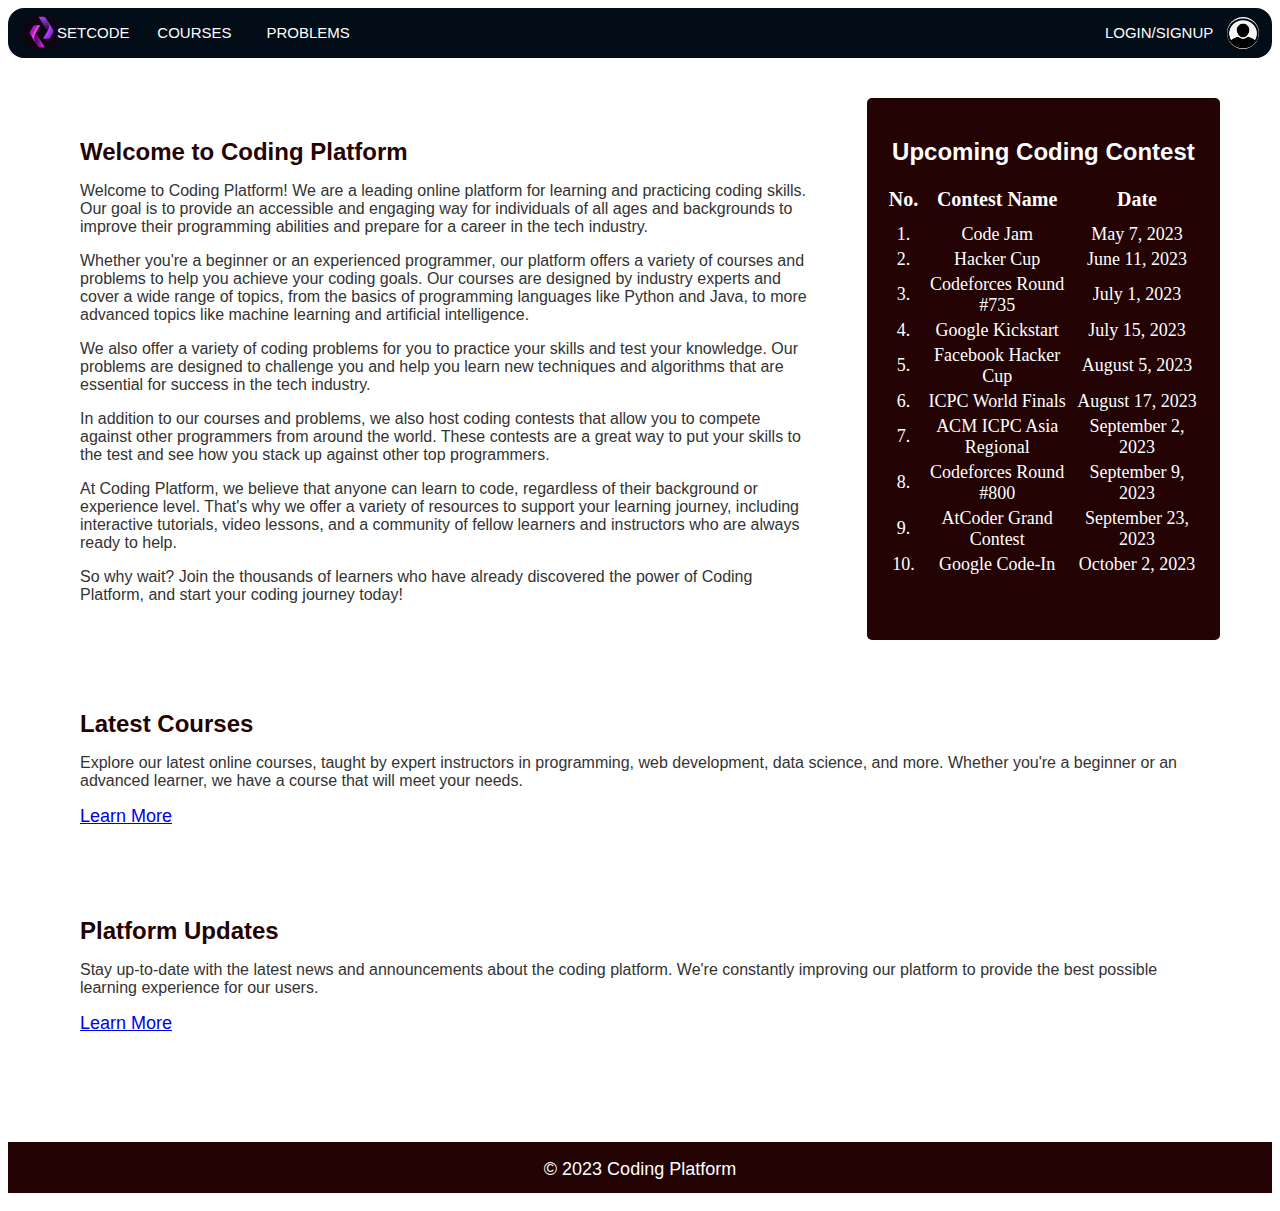
<file: index.html>
<!DOCTYPE html>
<html lang="en">
<head>
  <meta charset="UTF-8">
  <meta name="viewport" content="width=device-width, initial-scale=1.0">
  <title>Coding Platform - Home</title>
  <link rel="stylesheet" href="istyle.css">
  <link rel="stylesheet" href="css/navbar.css">
</head>
<body>
  <header>
    <nav class="navbar">  
      
      <a href="#" class="active">Setcode</a>
      <a href="courses.html">Courses</a>
      <a href="problems.html">Problems</a>
      <a href="login_form.php" class="right">Login/Signup</a>
      <img  id="logo" src="css/logo.png" alt="">  
      <img  src="css/user3.jpeg" alt="">
    </nav>
  </header>
  <main>
    <!-- <div style="background-color: #ae8c89;"> -->
   
      <main>
        <div id="home">
          <div class="section" style="width: 63%;">
            <h2>Welcome to Coding Platform</h2>
            <p>Welcome to Coding Platform! We are a leading online platform for learning and practicing coding skills. Our goal is to provide an accessible and engaging way for individuals of all ages and backgrounds to improve their programming abilities and prepare for a career in the tech industry.</p>
            <p>Whether you're a beginner or an experienced programmer, our platform offers a variety of courses and problems to help you achieve your coding goals. Our courses are designed by industry experts and cover a wide range of topics, from the basics of programming languages like Python and Java, to more advanced topics like machine learning and artificial intelligence.</p>
            <p>We also offer a variety of coding problems for you to practice your skills and test your knowledge. Our problems are designed to challenge you and help you learn new techniques and algorithms that are essential for success in the tech industry.</p>
            <p>In addition to our courses and problems, we also host coding contests that allow you to compete against other programmers from around the world. These contests are a great way to put your skills to the test and see how you stack up against other top programmers.</p>
            <p>At Coding Platform, we believe that anyone can learn to code, regardless of their background or experience level. That's why we offer a variety of resources to support your learning journey, including interactive tutorials, video lessons, and a community of fellow learners and instructors who are always ready to help.

            </p>
            <p>So why wait? Join the thousands of learners who have already discovered the power of Coding Platform, and start your coding journey today!

            </p>
            <!-- <a href="#">Learn More</a> -->
          </div>
      
          <div class="section" style="width: 27%; margin: 0px 0px 30px 0px; background-color:#230303 ;" >
            <h2 style="color: white; text-align: center;">Upcoming Coding Contest</h2>
            <!-- <p style="color: white;">Join our upcoming coding contest and compete with other programmers for a chance to win prizes and recognition. The contest will test your skills in algorithm design, problem-solving, and code optimization.</p> -->
            <table>
              <thead >
                <tr >
                  <th style="padding: 10px 0px 10px 0px;">No.</th>
                  <th style="padding: 10px 0px 10px 0px;">Contest Name</th>
                  <th style="padding: 10px 0px 10px 0px;">Date</th>
                  <!-- <br> -->
                </tr>
              </thead>
              
              <tbody>
                <tr>
                  <td>1.</td>
                  <td>Code Jam</td>
                  <td>May 7, 2023</td>
                </tr>
                <tr>
                  <td>2.</td>
                  <td>Hacker Cup</td>
                  <td>June 11, 2023</td>
                </tr>
                <tr>
                  <td>3.</td>
                  <td>Codeforces Round #735</td>
                  <td>July 1, 2023</td>
                </tr>
                <tr>
                  <td>4.</td>
                  <td>Google Kickstart</td>
                  <td>July 15, 2023</td>
                </tr>
                <tr>
                  <td>5.</td>
                  <td>Facebook Hacker Cup</td>
                  <td>August 5, 2023</td>
                </tr>
                <tr>
                  <td>6.</td>
                  <td>ICPC World Finals</td>
                  <td>August 17, 2023</td>
                </tr>
                <tr>
                  <td>7.</td>
                  <td>ACM ICPC Asia Regional</td>
                  <td>September 2, 2023</td>
                </tr>
                <tr>
                  <td>8.</td>
                  <td>Codeforces Round #800</td>
                  <td>September 9, 2023</td>
                </tr>
                <tr>
                  <td>9.</td>
                  <td>AtCoder Grand Contest</td>
                  <td>September 23, 2023</td>
                </tr>
                <tr>
                  <td>10.</td>
                  <td>Google Code-In</td>
                  <td>October 2, 2023</td>
                </tr>
               <!--  <tr>
                  <td>11.</td>
                  <td>ACM ICPC North America</td>
                  <td>October 21, 2023</td>
                </tr>
                <tr>
                  <td>12.</td>
                  <td>Codeforces Round #850</td>
                  <td>November 4, 2023</td>
                </tr>
                <tr>
                  <td>13.</td>
                  <td>Facebook Hacker Cup Finals</td>
                  <td>November 18, 2023</td>
                </tr>
                <tr>
                  <td>14.</td>
                  <td>AtCoder Beginner Contest</td>
                  <td>December 9, 2023</td>
                </tr>
                <tr>
                  <td>15.</td>
                  <td>Codeforces Round #900</td>
                  <td>December 23, 2023</td>
                </tr> -->
              </tbody>
            </table>
            
            <!-- <a href="#">Learn More</a> -->
          </div>
      
          <div class="section">
            <h2>Latest Courses</h2>
            <p>Explore our latest online courses, taught by expert instructors in programming, web development, data science, and more. Whether you're a beginner or an advanced learner, we have a course that will meet your needs.</p>
            <a href="#">Learn More</a>
          </div>
      
          <div class="section">
            <h2>Platform Updates</h2>
            <p>Stay up-to-date with the latest news and announcements about the coding platform. We're constantly improving our platform to provide the best possible learning experience for our users.</p>
            <a href="#">Learn More</a>
          </div>
        </div>
      
      </main>
      
    </main>
    <!-- Footer -->
    <div class="footer">
      <p style="padding: 17px 0px 13px 0px;">&copy; 2023 Coding Platform</p>
    </div>
</body>
</html>
</file>
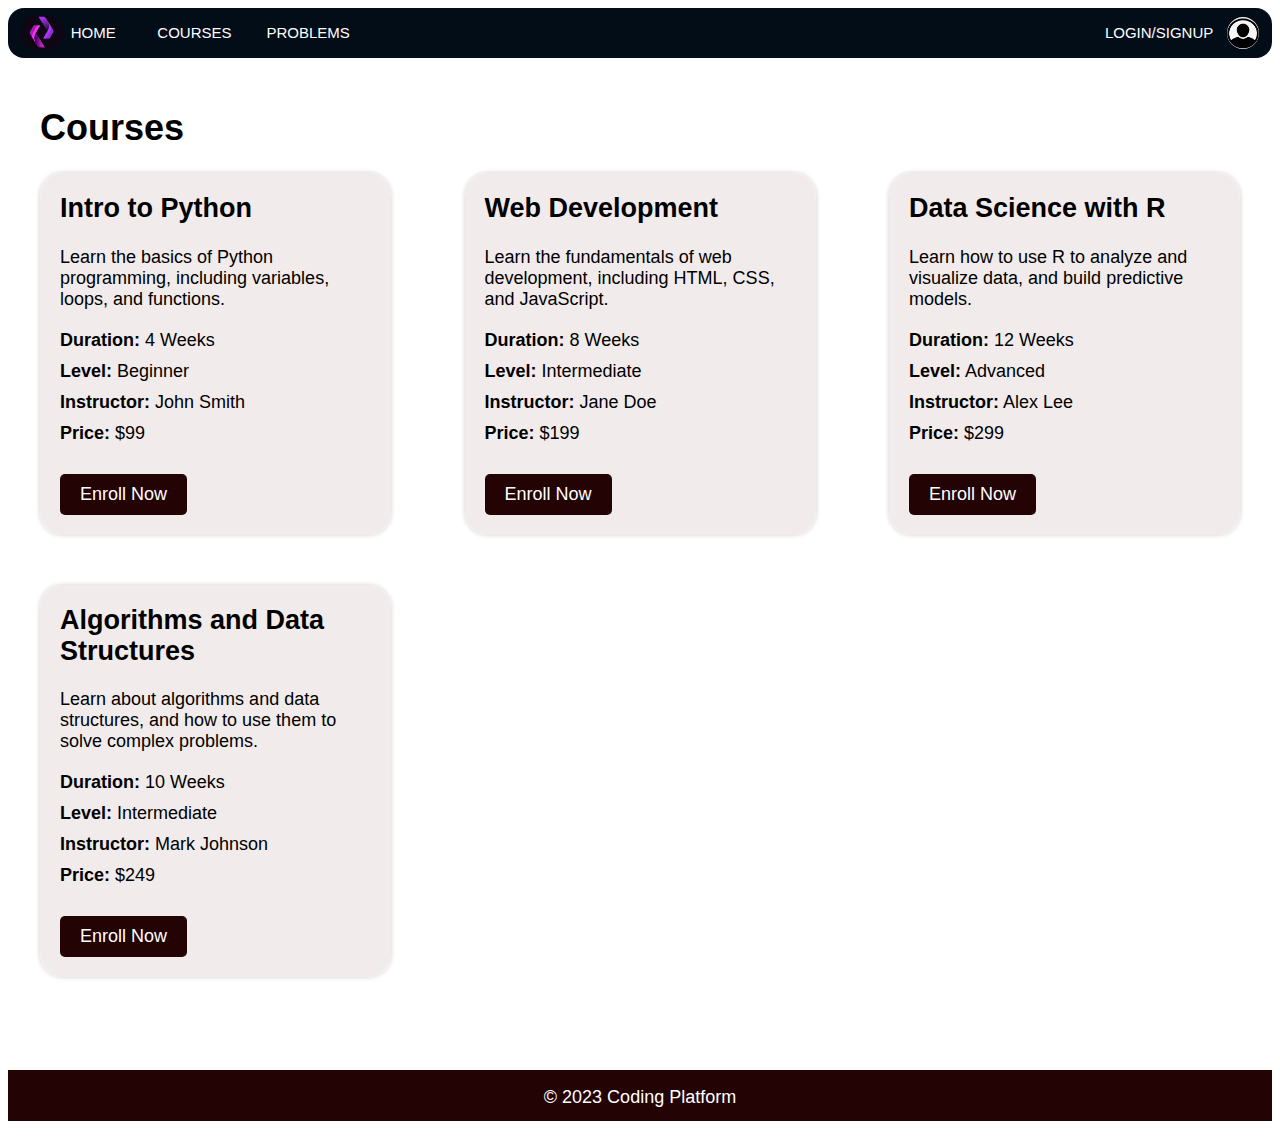
<file: courses.html>
<!DOCTYPE html>
<html>
  <head>
    <meta charset="utf-8">
    <title>Coding Platform</title>
    <link rel="stylesheet" href="cstyle.css">
    <link rel="stylesheet" href="css/navbar.css">
  </head>
  <body>
    <header>
      <nav class="navbar">  
      <a href="index.html">Home</a>
      <a href="#" class="active">Courses</a>
      <a href="problems.html">Problems</a>
      <a href="login_form.php" class="right">Login/Signup</a>
      <img  id="logo" src="css/logo.png" alt="">
      <img  src="css/user3.jpeg" alt="">
    
    </nav>
  </header>
    
    <div id="courses" class="container">
      <h1>Courses</h1>
      <div class="course-container">
        <div class="course">
          <!-- <img src="https://via.placeholder.com/150" alt="Course Image"> -->
          <div class="course-info">
            <h2>Intro to Python</h2>
            <p>Learn the basics of Python programming, including variables, loops, and functions.</p>
            <ul>
              <li><span>Duration:</span> 4 Weeks</li>
              <li><span>Level:</span> Beginner</li>
              <li><span>Instructor:</span> John Smith</li>
              <li><span>Price:</span> $99</li>
            </ul>
            <a href="#">Enroll Now</a>
          </div>
        </div>

        <div class="course">
          <!-- <img src="https://via.placeholder.com/150" alt="Course Image"> -->
          <div class="course-info">
            <h2>Web Development </h2>
            <p>Learn the fundamentals of web development, including HTML, CSS, and JavaScript.</p>
            <ul>
              <li><span>Duration:</span> 8 Weeks</li>
              <li><span>Level:</span> Intermediate</li>
              <li><span>Instructor:</span> Jane Doe</li>
              <li><span>Price:</span> $199</li>
            </ul>
            <a href="#">Enroll Now</a>
          </div>
        </div>

        <div class="course">
          <!-- <img src="https://via.placeholder.com/150" alt="Course Image"> -->
          <div class="course-info">
            <h2>Data Science with R</h2>
            <p>Learn how to use R to analyze and visualize data, and build predictive models.</p>
            <ul>
              <li><span>Duration:</span> 12 Weeks</li>
              <li><span>Level:</span> Advanced</li>
              <li><span>Instructor:</span> Alex Lee</li>
              <li><span>Price:</span> $299</li>
            </ul>
            <a href="#">Enroll Now</a>
          </div>
        </div>

        <div class="course">
          <!-- <img src="https://via.placeholder.com/150" alt="Course Image"> -->
          <div class="course-info">
            <h2>Algorithms and Data Structures</h2>
            <p>Learn about algorithms and data structures, and how to use them to solve complex problems.</p>
            <ul>
              <li><span>Duration:</span> 10 Weeks</li>
              <li><span>Level:</span> Intermediate</li>
              <li><span>Instructor:</span> Mark Johnson</li>
              <li><span>Price:</span> $249</li>
        </ul>
        <a href="#">Enroll Now</a>
      </div>
    </div>
  </div>
</div>

<!-- Footer -->
<!-- Footer -->
<div class="footer">
  <p style="padding: 17px 0px 13px 0px;">&copy; 2023 Coding Platform</p>
</div>
  </body>
</html>
</file>
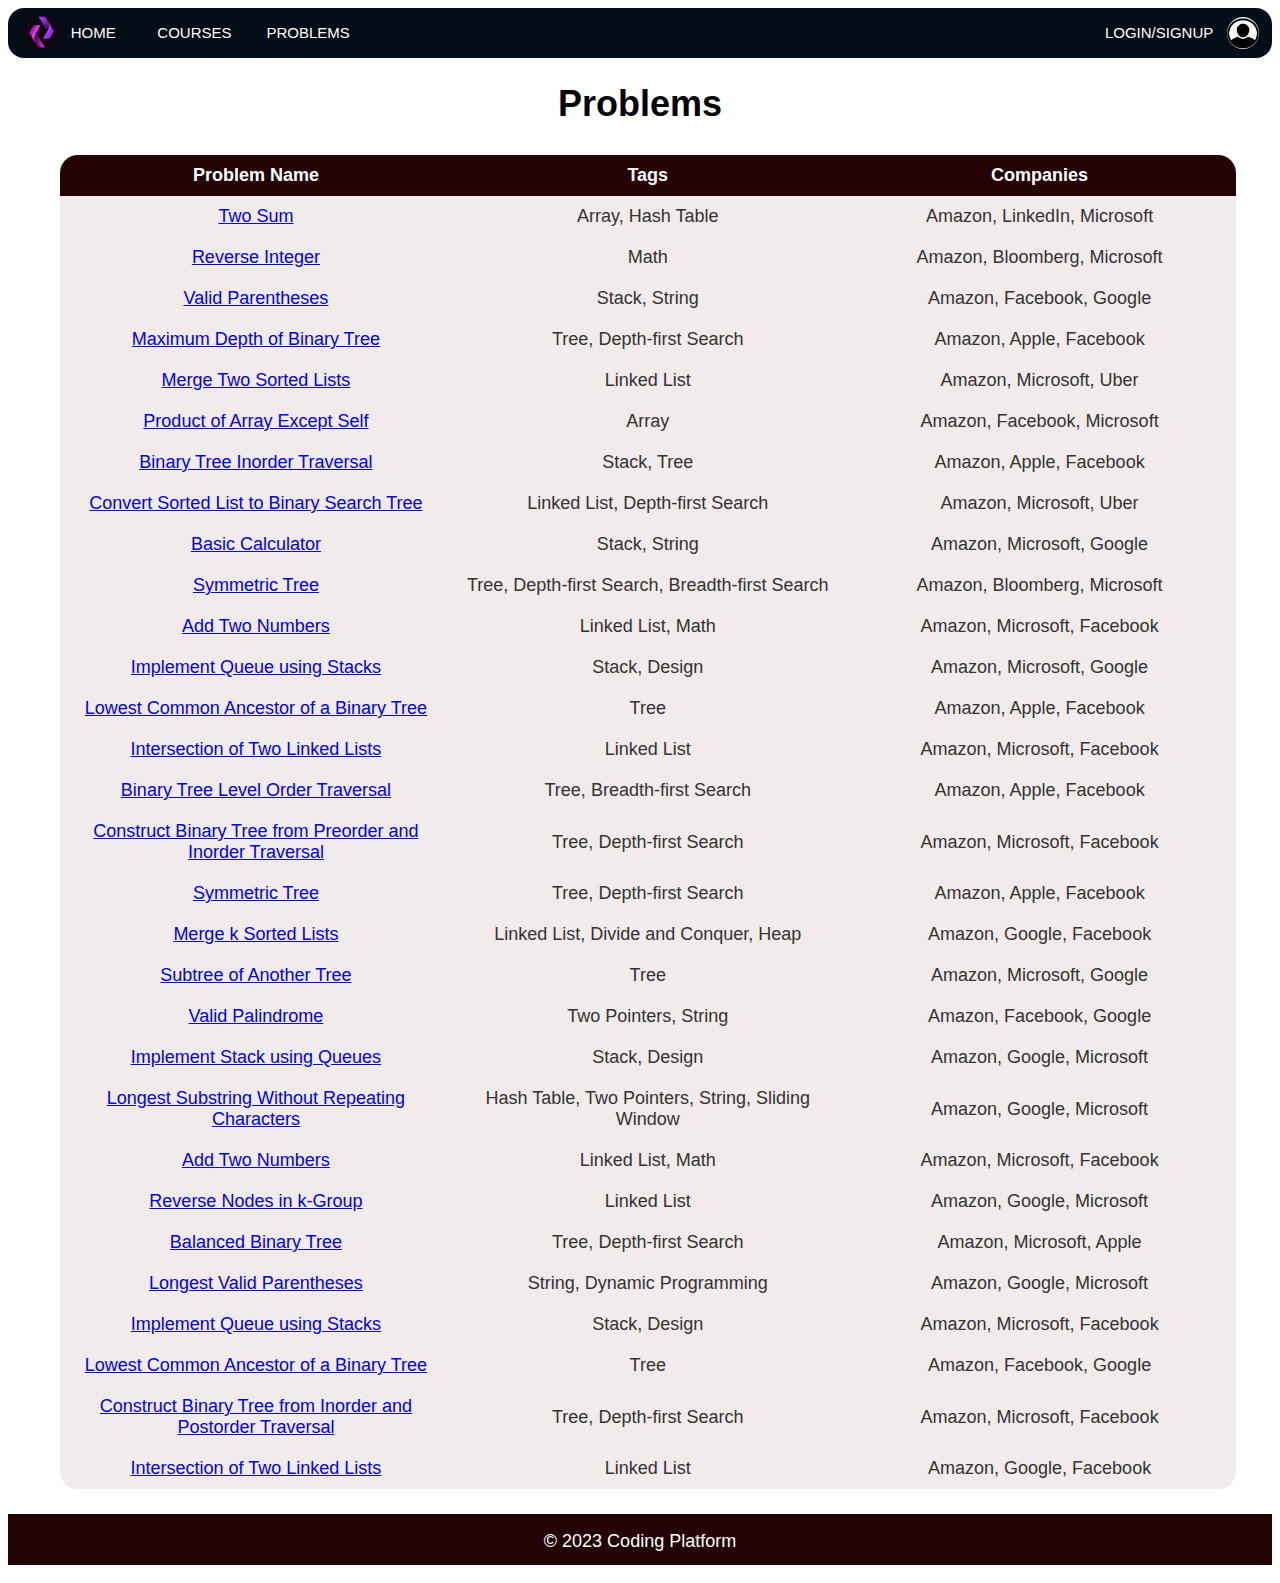
<file: problems.html>
<!DOCTYPE html>
<html lang="en">
<head>
  <meta charset="UTF-8">
  <meta name="viewport" content="width=device-width, initial-scale=1.0">
  <title>Coding Platform - Problems</title>
  <link rel="stylesheet" href="css/navbar.css">
  <link rel="stylesheet" href="ppstyle.css">
</head>
<body>
  <header>
     <nav class="navbar">  
        <a href="index.html">Home</a>
    <a href="courses.html">Courses</a>
    <a href="#" class="active">Problems</a>
    <a href="login_form.php" class="right">Login/Signup</a>
    <img  id="logo" src="css/logo.png" alt=""> 
    <img  src="css/user3.jpeg" alt="">
  </nav>
</header>
<main >
 <div class="container">
  <h1>Problems</h1>

  <table>
    <thead>
      <tr>
        <th>Problem Name</th>
        <th>Tags</th>
        <th>Companies</th>
      </tr>
    </thead>
    <tbody>
      <tr>
        <td><a href="#">Two Sum</a></td>
        <td>Array, Hash Table</td>
        <td>Amazon, LinkedIn, Microsoft</td>
      </tr>
      <tr>
        <td><a href="#">Reverse Integer</a></td>
        <td>Math</td>
        <td>Amazon, Bloomberg, Microsoft</td>
      </tr>
      <tr>
        <td><a href="#">Valid Parentheses</a></td>
        <td>Stack, String</td>
        <td>Amazon, Facebook, Google</td>
      </tr>
      <tr>
        <td><a href="#">Maximum Depth of Binary Tree</a></td>
        <td>Tree, Depth-first Search</td>
        <td>Amazon, Apple, Facebook</td>
      </tr>
      <tr>
        <td><a href="#">Merge Two Sorted Lists</a></td>
        <td>Linked List</td>
        <td>Amazon, Microsoft, Uber</td>
      </tr>
      <tr>
        <td><a href="#">Product of Array Except Self</a></td>
        <td>Array</td>
        <td>Amazon, Facebook, Microsoft</td>
      </tr>
      <tr>
        <td><a href="#">Binary Tree Inorder Traversal</a></td>
        <td>Stack, Tree</td>
        <td>Amazon, Apple, Facebook</td>
      </tr>
      <tr>
        <td><a href="#">Convert Sorted List to Binary Search Tree</a></td>
        <td>Linked List, Depth-first Search</td>
        <td>Amazon, Microsoft, Uber</td>
      </tr>
      <tr>
        <td><a href="#">Basic Calculator</a></td>
        <td>Stack, String</td>
        <td>Amazon, Microsoft, Google</td>
      </tr>
      <tr>
        <td><a href="#">Symmetric Tree</a></td>
        <td>Tree, Depth-first Search, Breadth-first Search</td>
        <td>Amazon, Bloomberg, Microsoft</td>
      </tr>
      <tr>
        <td><a href="#">Add Two Numbers</a></td>
        <td>Linked List, Math</td>
        <td>Amazon, Microsoft, Facebook</td>
      </tr>
      <tr>
        <td><a href="#">Implement Queue using Stacks</a></td>
        <td>Stack, Design</td>
        <td>Amazon, Microsoft, Google</td>
      </tr>
      <tr>
        <td><a href="#">Lowest Common Ancestor of a Binary Tree</a></td>
        <td>Tree</td>
        <td>Amazon, Apple, Facebook</td>
      </tr>
      <tr>
        <td><a href="#">Intersection of Two Linked Lists</a></td>
        <td>Linked List</td>
        <td>Amazon, Microsoft, Facebook</td>
      </tr>
      <tr>
        <td><a href="#">Binary Tree Level Order Traversal</a></td>
        <td>Tree, Breadth-first Search</td>
        <td>Amazon, Apple, Facebook</td>
      </tr>
      <tr>
        <td><a href="#">Construct Binary Tree from Preorder and Inorder Traversal</a></td>
        <td>Tree, Depth-first Search</td>
        <td>Amazon, Microsoft, Facebook</td>
      </tr>
      <tr>
        <td><a href="#">Symmetric Tree</a></td>
        <td>Tree, Depth-first Search</td>
        <td>Amazon, Apple, Facebook</td>
      </tr>
      <tr>
        <td><a href="#">Merge k Sorted Lists</a></td>
        <td>Linked List, Divide and Conquer, Heap</td>
        <td>Amazon, Google, Facebook</td>
      </tr>
      <tr>
        <td><a href="#">Subtree of Another Tree</a></td>
        <td>Tree</td>
        <td>Amazon, Microsoft, Google</td>
      </tr>
      <tr>
        <td><a href="#">Valid Palindrome</a></td>
        <td>Two Pointers, String</td>
        <td>Amazon, Facebook, Google</td>
      </tr>
      <tr>
        <td><a href="#">Implement Stack using Queues</a></td>
        <td>Stack, Design</td>
        <td>Amazon, Google, Microsoft</td>
      </tr>
      <tr>
        <td><a href="#">Longest Substring Without Repeating Characters</a></td>
        <td>Hash Table, Two Pointers, String, Sliding Window</td>
        <td>Amazon, Google, Microsoft</td>
      </tr>
      <tr>
        <td><a href="#">Add Two Numbers</a></td>
        <td>Linked List, Math</td>
        <td>Amazon, Microsoft, Facebook</td>
      </tr>
      <tr>
        <td><a href="#">Reverse Nodes in k-Group</a></td>
        <td>Linked List</td>
        <td>Amazon, Google, Microsoft</td>
      </tr>
      <tr>
        <td><a href="#">Balanced Binary Tree</a></td>
        <td>Tree, Depth-first Search</td>
        <td>Amazon, Microsoft, Apple</td>
      </tr>
      <tr>
        <td><a href="#">Longest Valid Parentheses</a></td>
        <td>String, Dynamic Programming</td>
        <td>Amazon, Google, Microsoft</td>
      </tr>
      <tr>
        <td><a href="#">Implement Queue using Stacks</a></td>
        <td>Stack, Design</td>
        <td>Amazon, Microsoft, Facebook</td>
      </tr>
      <tr>
        <td><a href="#">Lowest Common Ancestor of a Binary Tree</a></td>
        <td>Tree</td>
        <td>Amazon, Facebook, Google</td>
      </tr>
      <tr>
        <td><a href="#">Construct Binary Tree from Inorder and Postorder Traversal</a></td>
        <td>Tree, Depth-first Search</td>
        <td>Amazon, Microsoft, Facebook</td>
      </tr>
      <tr>
        <td><a href="#">Intersection of Two Linked Lists</a></td>
        <td>Linked List</td>
        <td>Amazon, Google, Facebook</td>
      </tr>
      
    </tbody> 
  </table> 

</div>
</main>
<!-- Footer -->
<div class="footer">
  <p style="padding: 17px 0px 13px 0px;">&copy; 2023 Coding Platform</p>
</div>
</body>
</html>
</file>
<file: istyle.css>
body {
  /* background-color: #cce2e3; */
    font-family: Arial, sans-serif;
    font-size: 18px;
  }
  



  th{
    
    font-size: 20px;
    font-weight: bold;
    color: white;
    text-align: center;
    font-family: italic;
   
  }
  td{
  font-family: italic;
    color: white;
    text-align: center;
  }


  
  main {
    max-width: 1200px;
    margin: 0 auto;
    padding: 20px;
  }
  
  #home {
    display: flex;
    flex-wrap: wrap;
    justify-content: space-between;
  }
  
  .section {
    /* width: 30%; */
    margin-bottom: 30px;
    align-items: flex-end;
    /* background-color: #f1ebeb; */
    border-radius: 5px;
    /* box-shadow: 0px 0px 10px #CCC; */
    padding: 20px;
    transition: all 0.2s ease-in-out;
  }
  
  .section:hover {
    transform: translateY(-5px);
    box-shadow: 0px 5px 10px #CCC;
  }
  
  .section h2 {
    color: rgb(35 3 3);
    font-size: 24px;
    margin-bottom: 10px;
  }
  
  .section p {
    color: #333;
    font-size: 16px;
   
  }  
  .footer {
    background-color: #230303;;;
    color: white;
    text-align: center;
    width: 100%;
    /* border-radius: 23px; */
    /* padding: 1%; */
    /* margin-top: 25px; */
  }
</file>
<file: css/navbar.css>
nav {
    /* margin: 0px auto 0; */
  
    position: relative;
    width: 100%;
    height: 50px;
    background-color: #020d18;
    border-radius: 16px;
    font-size: 0;
  }
  nav a {
    line-height: 50px;
    height: 100%;
    font-size: 15px;
    display: inline-block;
    position: relative;
    z-index: 1;
    text-decoration: none;
    text-transform: uppercase;
    text-align: center;
    color: white;
    cursor: pointer;
  }
  nav .animation {
    position: absolute;
    height: 100%;
    top: 0;
    z-index: 0;
    transition: all .5s ease 0s;
    border-radius: 8px;
  }
 .navbar a:nth-child(1) {
    width: 120px;
    position: absolute;
    left: 2%;
    /* position: absolute; */
    /* left: 20px; */
}
.navbar a:nth-child(2) {

    position: absolute;
    left: 10%;
 
    width: 120px;
  }
  .navbar a:nth-child(3) {
    position: absolute;
    left: 19%;
    width: 120px;
  }
  .navbar a:nth-child(4), a:nth-child(5) {
    width: 150px;
    position: absolute;
    right: 3%;
  }
  #logo{
    display: block;
    height: 35px;
    width: 42px;
    border-radius: 50px;
    position: absolute;
    top: 7px;
    left: 1%;
    

  }
 .navbar img {
  height: 32px;
  width: 40px;
  border-radius: 50px;
  position: absolute;
  top: 9px;
  right: 1%;
  width: 32px;
  }
  /* a:nth-child(5) {
    width: 120px;
    position: absolute;
    right: 40px;
  } */
  /* nav .start-home, a:nth-child(1):hover~.animation {
    width: 100px;
    left: 0;
    background-color: #1abc9c;
  }
  nav .start-about, a:nth-child(2):hover~.animation {
    width: 110px;
    left: 100px;
    background-color: #e74c3c;
  }
  nav .start-blog, a:nth-child(3):hover~.animation {
    width: 100px;
    left: 210px;
    background-color: #3498db;
  }
  nav .start-portefolio, a:nth-child(4):hover~.animation {
    width: 160px;
    left: 310px;
    background-color: #9b59b6;
  }
  nav .start-contact, a:nth-child(5):hover~.animation {
} */
/* a :hover{
      width: 120px;
      left: 470px;
      background-color: #dedcdb;

  } */
</file>
<file: cstyle.css>
body {
  /* margin: 8px; */
  padding: 0;
  font-family: Arial, sans-serif;
  font-size: 18px;
  /* font-size: 16px; */
}

.container {
  max-width: 1200px;
  margin: 0 auto;
  padding: 25px;
}

/* Navigation Bar */

/*   
header {
  background-color: #333;
  color: #fff;
  padding: 1rem;
  border-radius: 23px;
}

nav {
  display: flex;
  justify-content: space-between;
  align-items: center;
}

nav a {
  color: #fff;
  text-decoration: none;
  padding: 0.5rem;
}

nav a:hover {
  background-color: #fff;
  color: #333;
} */









/* Courses Page */

.course-container {
  display: flex;
  flex-wrap: wrap;
  justify-content: space-between;
}

.course {
  width: 351px;
  margin-bottom: 50px;
  border-radius: 23px;
  box-shadow: 0px 0px 5px rgba(0, 0, 0, 0.2);
}

.course img {
  display: block;
  width: 100%;
  height: auto;
}

.course-info {
  padding: 20px;
  background-color: #f1ebeb;
  border-radius: 24px;
}

.course-info h2 {
  margin-top: 0;
}

.course-info p {
  margin-bottom: 20px;
}

.course-info ul {
  list-style-type: none;
  padding: 0;
  margin: 0;
}

.course-info li {
  margin-bottom: 10px;
}

.course-info li span {
  font-weight: bold;
}

.course-info a {
  display: inline-block;
  background-color: #230303;;;
  color: white;
  padding: 10px 20px;
  text-decoration: none;
  border-radius: 5px;
  margin-top: 20px;
}

.course-info a:hover {
  background-color: #333;
}

/* Footer */


  .footer {
    background-color: #230303;;;
    color: white;
    text-align: center;
    width: 100%;
    /* border-radius: 23px; */
    /* padding: 1%; */
    /* margin-top: 25px; */
  }
</file>
<file: ppstyle.css>
body {
  /* background-color: #cce2e3; */
    font-family: Arial, sans-serif;
    font-size: 18px;
  }

/* navigation bar */



/* Main content styling */
.container {
  margin: 25px auto;

  max-width: 100%;
  text-align: center;

  
}

h1 {
  font-size: 36px;
  margin-bottom: 30px;
  text-align: center;
}

table {
  
  border-collapse: collapse;
  width: 93%;
  margin: 0px 52px;
  border-collapse: collapse;
  border-radius: 1em;
  overflow: hidden;
 
}

thead th {
  background-color: rgb(35 3 3);
  color: #fff;
  font-weight: bold;
  text-align: center;
  padding: 10px;
  width: 33%;
  
}

tbody td {
  width: 33%;
  background-color: #f1ebeb;
  color: #333;
  text-align: center;
  padding: 10px;
  /* border: 1px solid black; */
  /* border-radius: 50px; */
}


/* a {
  color: #fff;
  text-decoration: none;
  font-size: 17px;
  padding: 0.5rem;
  border: 1px solid #fff;
  border-radius: 13px;
  display: inline-block;
  width: 230px;
  text-align: center;
} */

/* a:hover {
  background-color: #fff;
  color: #333;
} */

 


.footer {
  background-color: #230303;;;
  color: white;
  text-align: center;
  width: 100%;
  /* border-radius: 23px; */
  /* padding: 1%; */
  /* margin-top: 25px; */
}
</file>
